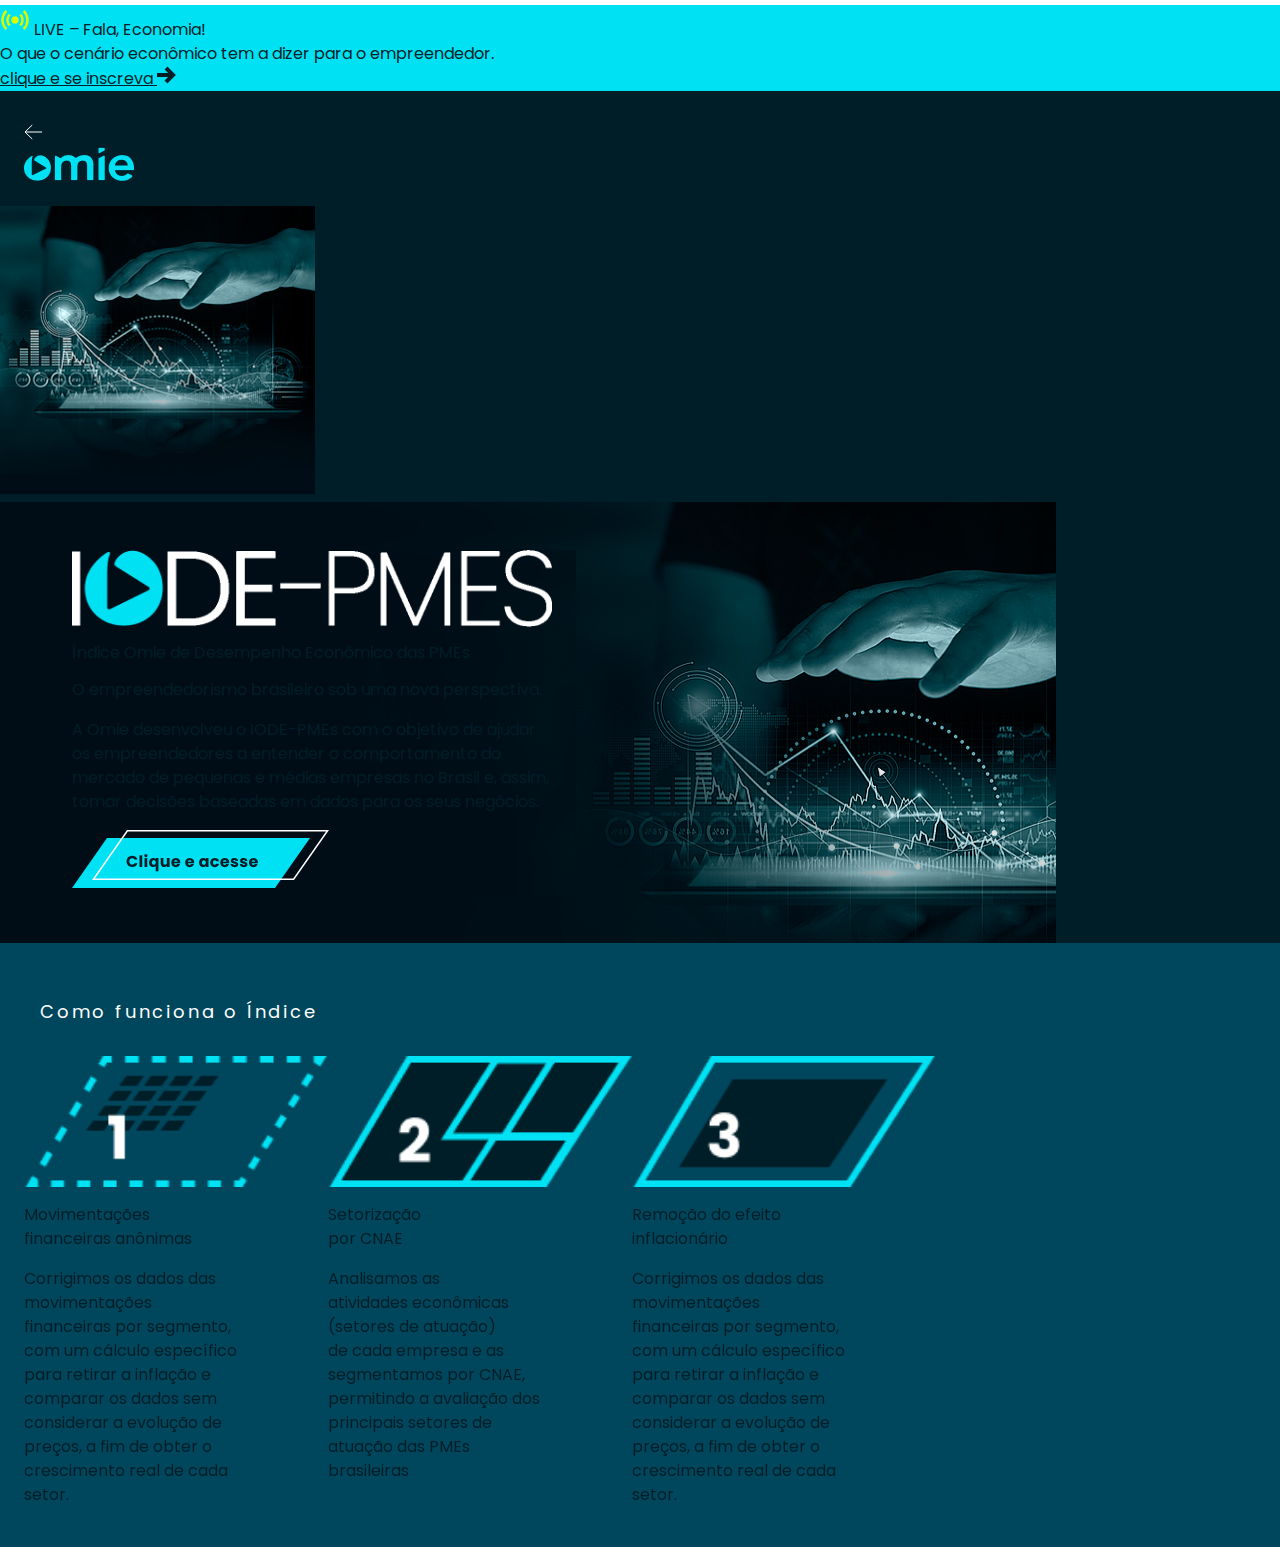
<file: projeto-iode/index.html>
<!DOCTYPE html>
<html lang="pt-BR">
  <head>
      <meta charset="UTF-8">
      <meta http-equiv="X-UA-Compatible" content="IE=edge">
      <meta name="viewport" content="width=device-width, initial-scale=1, shrink-to-fit=no">
      <meta name="robots" content="index, follow">
      <meta name="description" content="Seja para entender o impacto de uma nova estratégia de vendas, medir a rentabilidade de projetos específicos ou identificar áreas de risco, o Índice Omie de Desempenho Econômico das PMEs é uma ferramenta essencial para empresas que buscam o crescimento contínuo e o sucesso no cenário competitivo atual.">
      <link rel="stylesheet" href="https://fonts.googleapis.com/css2?family=Poppins:wght@400;500;600;700&display=swap">
      <link rel="shortcut icon" href="favicon.ico" type="image/x-icon">
      <link rel="icon" href="favicon.ico" type="image/x-icon">
      <link rel="stylesheet" href="https://stackpath.bootstrapcdn.com/bootstrap/4.1.3/css/bootstrap.min.css" integrity="sha384-MCw98/SFnGE8fJT3GXwEOngsV7Zt27NXFoaoApmYm81iuXoPkFOJwJ8ERdknLPMO" crossorigin="anonymous">
      <link rel="stylesheet" href="https://cdnjs.cloudflare.com/ajax/libs/OwlCarousel2/2.3.4/assets/owl.carousel.min.css">
      <link rel="stylesheet" href="styles.css">
      <title>Índice Omie de Desempenho Econômico das PMEs</title>
  </head>

  <body>
      <div>
        <div class="text-center">
          <div class="py-2" style="background-color: #00e2f4;">
            <div class="alert header-live" role="alert">
              <img src="/img/ico-live.svg" alt="Live IODE" class="img-fluid me-2">
              <strong class="pe-2">LIVE – Fala, Economia!</strong> <br>O que o cenário econômico tem a dizer para o empreendedor.</br> 
              <a href="https://www.youtube.com/watch?v=srrlLrEfwuE" class="alert-link text-uppercase" style="color: #001E27;">
              <strong class="d-lg-flex align-items-center justify-content-center my-2">clique e se inscreva <img src="/img/seta-live-iode-v2.png" alt="Assistir Live do IODE>" class="img-fluid m-sm-2"></strong></a>
            </div>
          </div>
        </div>
      </div>
        
      <nav style="background-color: #001E27;" class="navbar-mobile d-flex justify-content-center py-3">
            <div class="container my-3">
                <div class="row align-items-center">
                      <div class="col-4">
                        <a href="https://www.omie.com.br">
                          <img src="/img/seta-direita-tst.svg" alt="Voltar para Omie" class="img-fluid edit-seta;" onmouseover="this.classList.add('seta-hover-effect')" onmouseout="this.classList.remove('seta-hover-effect')"> 
                        </a>
                      </div>
        
                      <div class="col-4 text-center">
                        <a class="navbar-brand" href="https://www.omie.com.br">
                            <img src="/img/omie-logo.png" alt="Sistema ERP - Omie" class="img-fluid m-sm-2">
                        </a>
                      </div>
                </div>
            </div>
      </nav>
        
      <header class="banner p-0 bg-petroleo mb-0" style="background-color: rgb(0, 30, 39);">
          <div class="container">
            <div class="row">        
              <div class="col-12 d-lg-none">
                <img src="/img/banner-mob.png" alt="Imagem representativa" class="img-fluid w-100">
              </div>
              <div class="col-12">
                <div class="caixa-content-iode">
                  <div class="content">
                    <img src="/img/logo-iode.png" alt="Indice Omie de Desempenho Econômico das PMEs" class="img-fluid mt-lg-0">
                    <h2 class="my-4 text-white pe-4">Índice Omie de Desempenho Econômico das PMEs</h2>
                    <p><strong class="text-white">O empreendedorismo brasileiro sob uma nova perspectiva.</strong></p>
                    <p class="text-white">A Omie desenvolveu o IODE-PMEs com o objetivo de ajudar os empreendedores a entender o comportamento do mercado de pequenas e médias empresas no Brasil e, assim, <strong class="text-white">tomar decisões baseadas em dados para os seus negócios.</strong></p>
                    <a href="login.html">
                      <img src="/img/cta-acesse.svg" alt="Acessar IODE" class="img-fluid">
                    </a>
                  </div>

                </div>
              </div>
            </div>
          </div>
      </header>

      <main class="main-iode mt-0">
        <section class="sec-iode mt-3 pb-5" style="background: #00475D;">
          <div class="container">
            <div class="row">
              <div class="caixa-content-iode b-indice pe-0 pe-lg-3 mb-lg-3">
                <h2 class="h2-card py-3">Como funciona o Índice</h2>
                <div class="owl-carousel">
                  <div class="col-md-6 py-3 mb-3">
                    <img src="/img/grafismo1.png" alt="Tópico 1 - Dados financeiros anônimos" class="img-fluid">
                    <h3 class="text-white mt-0 mb-3 mb-lg-2 py-2">Movimentações
                      <br class="d-none d-lg-block d-xxl-none">financeiras anônimas
                    </h3>
                    <p class="text-white mb-0">Corrigimos os dados das
                      <br class="d-none d-xl-block"> movimentações
                      <br class="d-none d-xl-block"> financeiras por segmento,
                      <br class="d-none d-xl-block"> com um cálculo específico
                      <br class="d-none d-xl-block"> para retirar a inflação e
                      <br class="d-none d-xl-block"> comparar os dados sem
                      <br class="d-none d-xl-block"> considerar a evolução de
                      <br class="d-none d-xl-block"> preços, a fim de obter o
                      <br class="d-none d-xl-block"> crescimento real de cada
                      <br class="d-none d-xl-block"> setor.
                    </p>
                  </div>
      
                  <div class="col-md-6 py-3 mb-3">
                    <img src="/img/grafismo2.png" alt="Tópico 1 - Dados financeiros anônimos" class="img-fluid img-md">
                    <h3 class="text-white mt-0 mb-3 mb-lg-2">Setorização
                      <br class="d-none d-lg-block d-xxl-none"> por CNAE
                    </h3>
                    <p class="text-white mb-0">Analisamos as
                      <br class="d-none d-xl-block"> atividades econômicas
                      <br class="d-none d-xl-block"> (setores de atuação)
                      <br class="d-none d-xl-block"> de cada empresa e as
                      <br class="d-none d-xl-block"> segmentamos por CNAE,
                      <br class="d-none d-xl-block"> permitindo a avaliação dos
                      <br class="d-none d-xl-block"> principais setores de
                      <br class="d-none d-xl-block"> atuação das PMEs
                      <br class="d-none d-xl-block"> brasileiras
                    </p>
                  </div>
      
                  <div class="col-md-6 py-3 mb-3">
                    <img src="/img/grafismo3.png" alt="Tópico 1 - Dados financeiros anônimos" class="img-fluid">
                    <h3 class="text-white mt-0 mb-3 mb-lg-2">Remoção do efeito
                      <br class="d-none d-lg-block d-xxl-none"> inflacionário
                    </h3>
                    <p class="text-white text-break mb-0">Corrigimos os dados das
                      <br class="d-none d-xl-block"> movimentações
                      <br class="d-none d-xl-block"> financeiras por segmento,
                      <br class="d-none d-xl-block"> com um cálculo específico
                      <br class="d-none d-xl-block"> para retirar a inflação e
                      <br class="d-none d-xl-block"> comparar os dados sem
                      <br class="d-none d-xl-block"> considerar a evolução de
                      <br class="d-none d-xl-block"> preços, a fim de obter o
                      <br class="d-none d-xl-block"> crescimento real de cada
                      <br class="d-none d-xl-block"> setor.
                    </p>
                  </div>
                </div>
              </div>
            </div>
          </div>
        </section>
      </main>
      
      

      <footer>

      </footer>

      <script src="https://code.jquery.com/jquery-3.3.1.slim.min.js" integrity="sha384-q8i/X+965DzO0rT7abK41JStQIAqVgRVzpbzo5smXKp4YfRvH+8abtTE1Pi6jizo" crossorigin="anonymous"></script>
      <script src="https://cdnjs.cloudflare.com/ajax/libs/popper.js/1.14.3/umd/popper.min.js" integrity="sha384-ZMP7rVo3mIykV+2+9J3UJ46jBk0WLaUAdn689aCwoqbBJiSnjAK/l8WvCWPIPm49" crossorigin="anonymous"></script>
      <script src="https://stackpath.bootstrapcdn.com/bootstrap/4.1.3/js/bootstrap.min.js" integrity="sha384-ChfqqxuZUCnJSK3+MXmPNIyE6ZbWh2IMqE241rYiqJxyMiZ6OW/JmZQ5stwEULTy" crossorigin="anonymous"></script>
      <script src="https://cdnjs.cloudflare.com/ajax/libs/OwlCarousel2/2.3.4/owl.carousel.min.js"></script>

      <!--carrosseis-->
      <script>
        $(document).ready(function() {
          $('.owl-carousel').owlCarousel({
            items: 1, 
            loop: false,
            nav: true, 
            dots: false, 
            responsiveClass: true, 
            responsive: {
              992: {
                items: 3
              }
            }
          });
        });
      </script>
  </body>
</html>
</file>
<file: projeto-iode/styles.css>
/* Custom all */
*, html {
    color: #001e27;
    font-family: "Poppins", sans-serif;
    font-size: 1rem;
    font-weight: 400;
    scroll-behavior: smooth;
}

body {
    height: 100%;
    margin: 0;
    font-size: 1rem;
    font-weight: 400;
    line-height: 1.5;
    color: #212529;
    background-color: #fff;
    -webkit-text-size-adjust: 100%;
    -webkit-tap-highlight-color: transparent;
}

main {
    display: block;
}

section {
    display: block;
    background-repeat: no-repeat;
    width: 100%;
}

div {
    display: block;
}

p { 
    margin-top: 0;
    margin-bottom: 1rem;
}

/* Custom mobile */
.iode-caixa-live {
    position: relative;
    padding: 0 1.5rem;
    margin-bottom: 30px;
}

.header-live {
    margin-top: 5px;
    margin-bottom: 0;
}

.edit-seta {
    filter: invert(1);
    transform: rotate(180deg);
    vertical-align: middle;
}

.seta-hover-effect {
    transform: scale(1.3);
    transition: transform 0.5s ease; 
}

.h2-card {
    width: 100%; 
    color: white; 
    font-size: 18px; 
    letter-spacing: 2.80px; 
    word-wrap: break-word; 
    text-align: left;
    padding: 16px;
}¨

.sec-iode {
    padding: 1.5rem 1.5rem;
    z-index: 1;
}

.sec-iode .caixa-content-iode {
    background: #00475d;
    padding: 1.5rem 1.5rem;
    z-index: 1;
}

@media (max-width: 767.98px) {
    .img-md {
      max-width: 100%; 
      width: 100%; 
      height: auto; 
      padding-right: 30px;
    }
  }

/* Custom Desk */
@media (min-width: 992px) {
    
    .caixa-content-iode .content {
        background: url(/img/banner-desk.png), #000d16;
        padding: 0 1.5rem;
        position: relative;
        display: flex;
        flex-direction: column;
    }

    .banner .caixa-content-iode {
        background: url(/img/banner-desk.png), #000d16;
        padding: 3rem 3rem;
        width: 100%;
    }

    .banner .caixa-content-iode .content {
        width: 50%;
    }

    .navbar-mobile {
        padding: 2rem 1.5rem 1rem;
    }

    .container {
        max-width: 960px;
    }

    .banner {
        background-position: 1rem center;
        background-repeat: no-repeat;
        background-size: contain;
    }

    .grid-indices .b-destaque {
        grid-area: b-destaque;
    }

    .sec-iode .caixa-content-iode {    
    background: #00475d;
    padding: 1.5rem 1.5rem;
    z-index: 1;
    }

}
</file>
